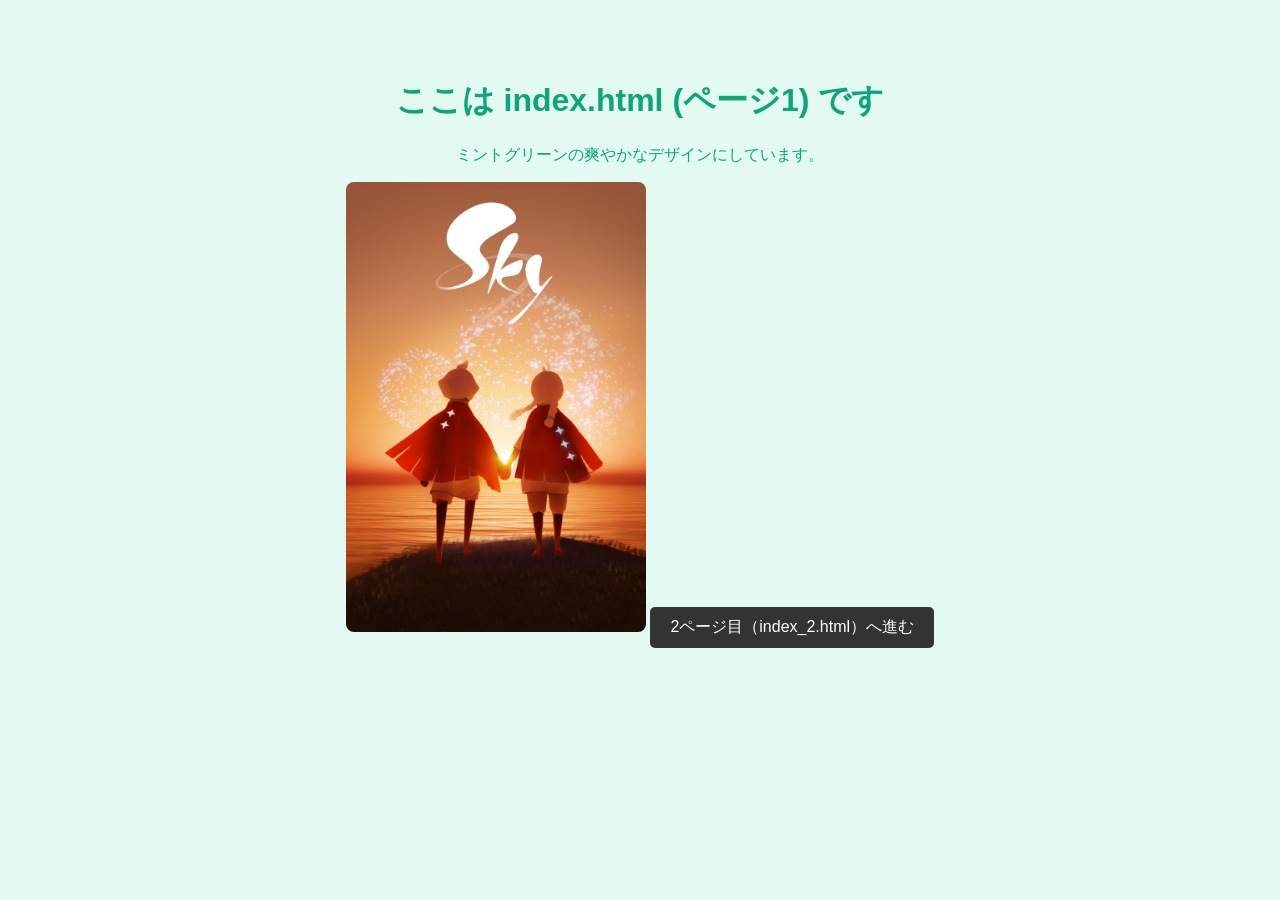
<file: index.html>
<!DOCTYPE html>
<html lang="ja">
<head>
  <meta charset="UTF-8">
  <title>トップページ (1ページ目)</title>
  <!-- CSSファイルを読み込む -->
  <link rel="stylesheet" href="color.css">
</head>
<body id="page1">

  <h1>ここは index.html (ページ1) です</h1>
  <p>ミントグリーンの爽やかなデザインにしています。</p>
  <img src="sky_1.png" alt="Sky 星をつなぐなんとか">

  <!-- 2ページ目へのリンク -->
  <a href="index_2.html">2ページ目（index_2.html）へ進む</a>

</body>
</html>
</file>
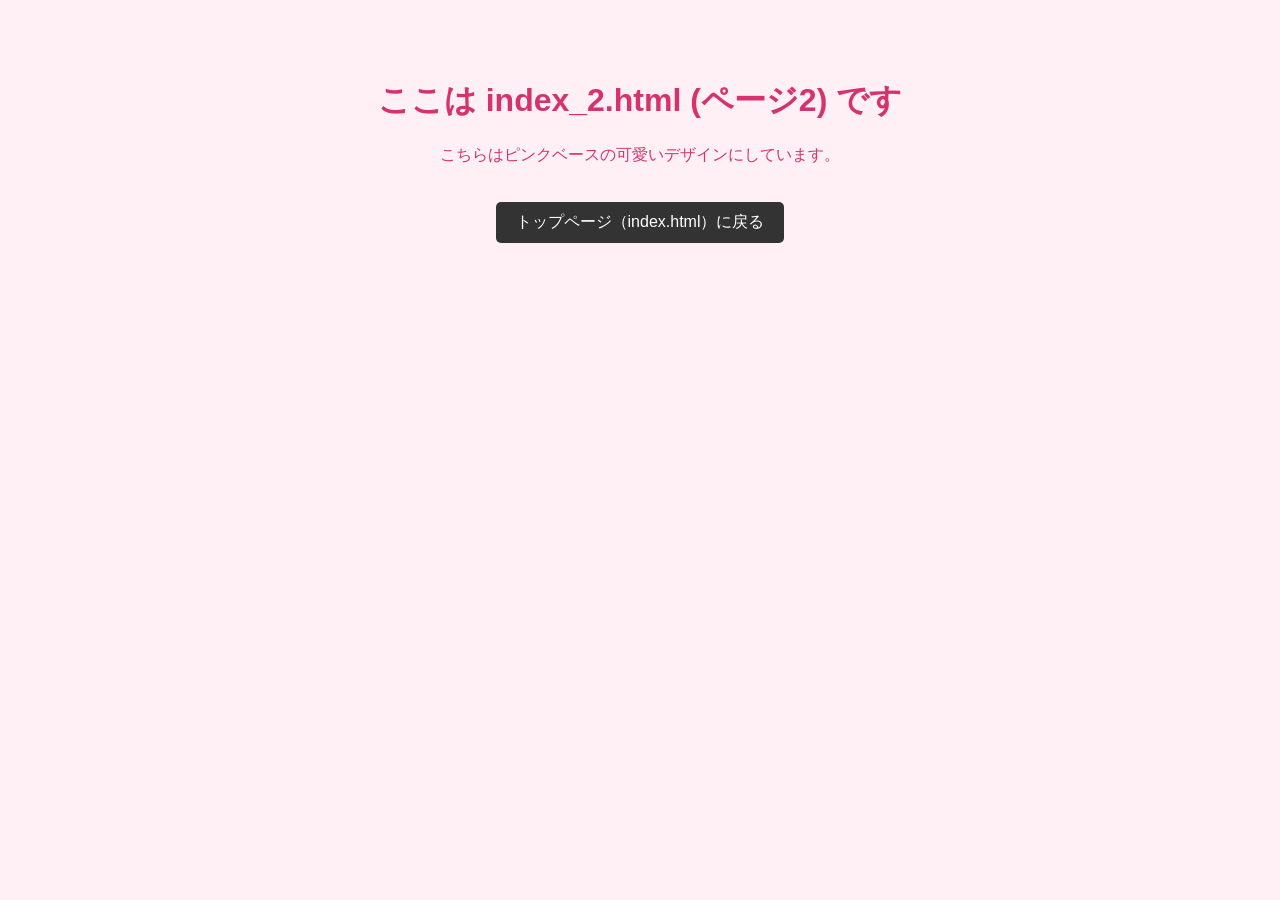
<file: index_2.html>
<!DOCTYPE html>
<html lang="ja">
<head>
  <meta charset="UTF-8">
  <title>2ページ目</title>
  <!-- 同じCSSファイルを読み込む -->
  <link rel="stylesheet" href="color.css">
</head>
<body id="page2">

  <h1>ここは index_2.html (ページ2) です</h1>
  <p>こちらはピンクベースの可愛いデザインにしています。</p>

  <!-- トップページへのリンク -->
  <a href="index.html">トップページ（index.html）に戻る</a>

</body>
</html>
</file>
<file: color.css>
/* 共通のスタイル */
body {
  font-family: sans-serif;
  text-align: center;
  padding: 50px;
  transition: all 0.5s ease; /* 切り替え時のアニメーション */
}

a {
  display: inline-block;
  margin-top: 20px;
  padding: 10px 20px;
  background-color: #333;
  color: #fff;
  text-decoration: none;
  border-radius: 5px;
}

/* 画像のサイズとアニメーションの設定 */
img {
  max-width: 300px;
  width: 100%;
  height: auto;
  border-radius: 8px;
  
  /* 👇 ここからアニメーションの設定を追加 */
  position: relative;        /* 動きの基準を作る */
  animation: flowSky 10s linear infinite; /* 「flowSky」というアニメーションを10秒かけて等速で無限に繰り返す */
}

/* 👇 横に流れる動きのルール（キーフレーム） */
@keyframes flowSky {
  0% {
    transform: translateX(100vw); /* 画面の右側の外に配置 */
  }
  100% {
    transform: translateX(-100%); /* 画面の左側の外まで移動 */
  }
}

a:hover {
  background-color: #555;
}

/* index.html（1ページ目）専用の色どり */
#page1 {
  background-color: #e3faf2; /* 明るいミントグリーン */
  color: #0ca678;
}

/* index_2.html（2ページ目）専用の色どり */
#page2 {
  background-color: #fff0f6; /* 優しいピンク */
  color: #d6336c;
}
</file>
